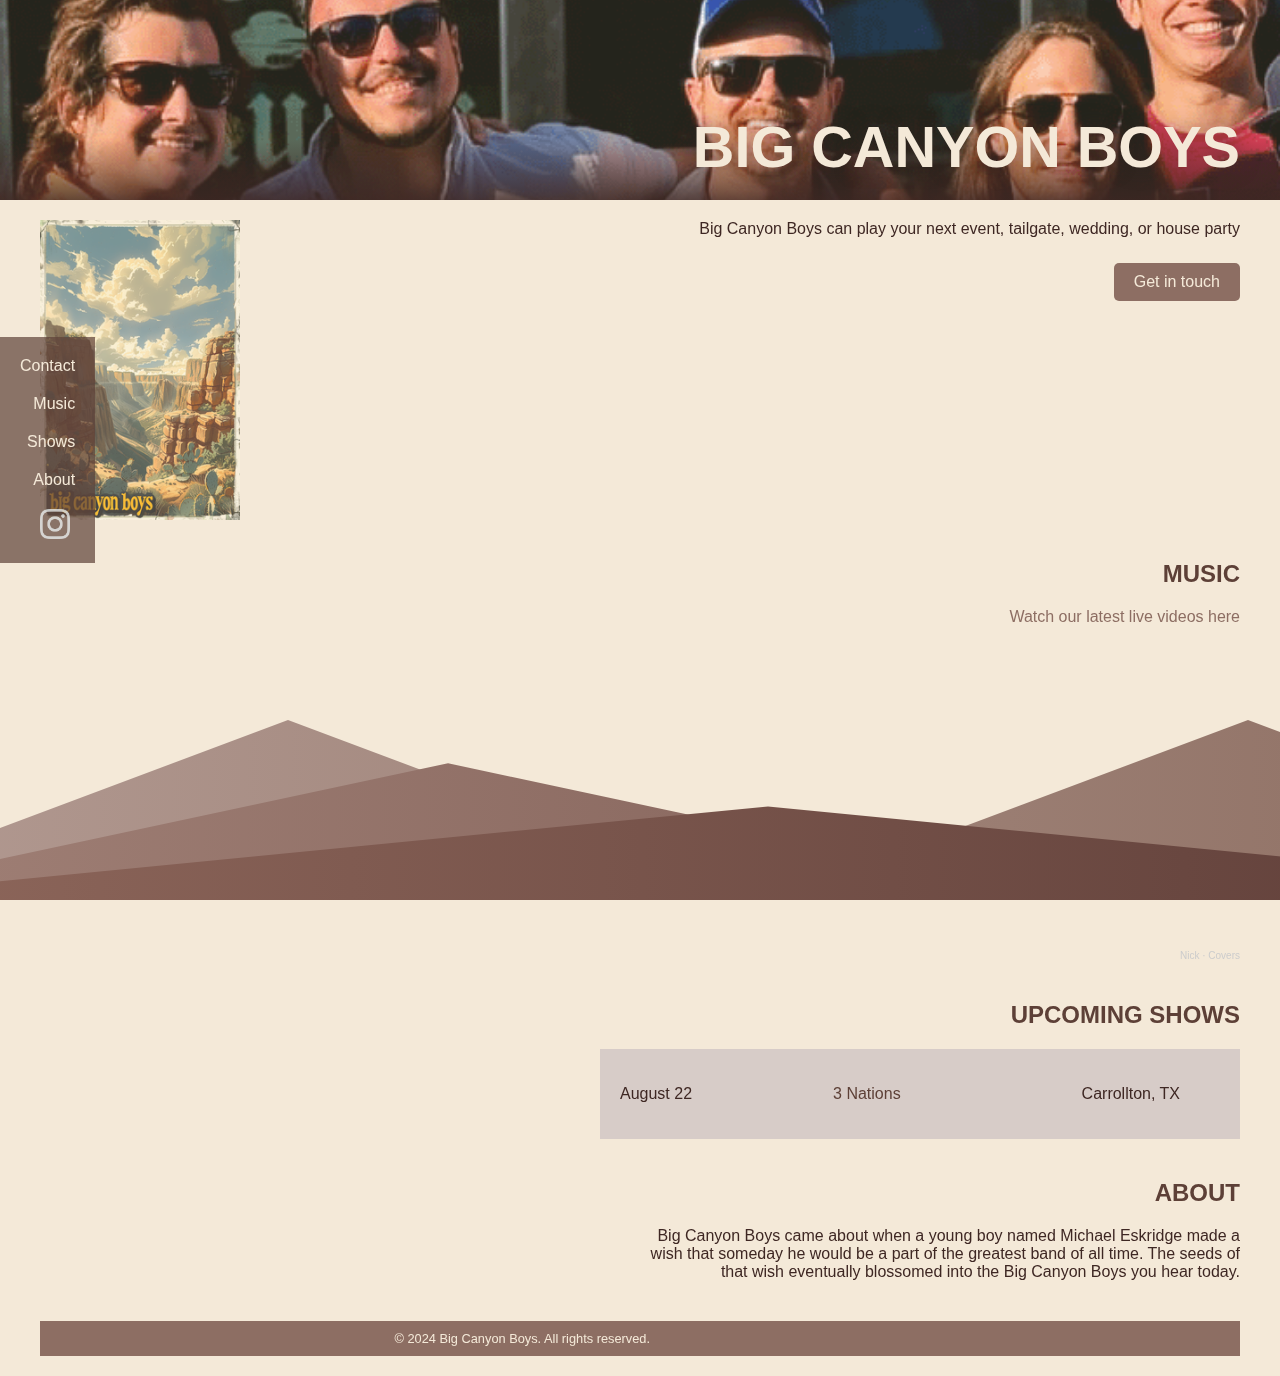
<file: docs/index.html>
<!DOCTYPE html>
<html lang="en">

<head>
  <meta charset="UTF-8">
  <meta name="viewport" content="width=device-width, initial-scale=1.0">
  <title>Big Canyon Boys</title>
  <link rel="stylesheet" href="style.css">
  <script src="script.js" defer></script>
</head>

<body>
  <header>
    <div class="header-content">
      <h1>BIG CANYON BOYS</h1>
    </div>
  </header>

  <!--Mountains in the background-->
  <!-- Line 94: Replace the existing SVG with this rotated version -->
  <!-- Line 94: Replace the existing SVG with this corrected version -->
  <!-- Line 94: Replace the existing SVG with this updated version -->
  <svg id="cliffside" xmlns="http://www.w3.org/2000/svg" viewBox="20 0 200 16.665" preserveAspectRatio="none">
    <defs>
      <linearGradient id="grad2" x1="0%" y1="0%" x2="100%" y2="0%">
        <stop offset="0%" style="stop-color:#B39B93;stop-opacity:1"></stop>
        <stop offset="100%" style="stop-color:#8B6B5E;stop-opacity:1"></stop>
      </linearGradient>
      <linearGradient id="grad3" x1="0%" y1="0%" x2="100%" y2="0%">
        <stop offset="0%" style="stop-color:#A18177;stop-opacity:1"></stop>
        <stop offset="100%" style="stop-color:#75534B;stop-opacity:1"></stop>
      </linearGradient>
      <linearGradient id="grad4" x1="0%" y1="0%" x2="100%" y2="0%">
        <stop offset="0%" style="stop-color:#8F685C;stop-opacity:1"></stop>
        <stop offset="100%" style="stop-color:#5A3A35;stop-opacity:1"></stop>
      </linearGradient>
    </defs>

    <!-- Layer 2: Tallest and furthest back -->
    <path id="mountain2" d="M0 16.665 L50 0 L100 16.665 L150 0 L200 16.665 Z" fill="url(#grad2)"></path>

    <!-- Layer 3: Medium height -->
    <path id="mountain3" d="M0 16.665 L66.67 4 L133.33 16.665 L200 4 L200 16.665 Z" fill="url(#grad3)"></path>

    <!-- Layer 4: Shortest and closest to viewer -->
    <path id="mountain4" d="M0 16.665 L100 8 L200 16.665 Z" fill="url(#grad4)"></path>
  </svg>

  <nav>
    <a href="#contact">Contact</a>
    <a href="#music">Music</a>
    <a href="#shows">Shows</a>
    <a href="#about">About</a>
    <a id="instagram" href="https://www.instagram.com/bigcanyonboys">
      <img src="media/ig.png" alt="Follow us on Instagram" class="social-icon">
    </a>
  </nav>

  <main>
    <div class="split-section">
      <img src="media/poster-0.25x.png" alt="Big Canyon Boys Sticker" class="sticker-image">
      <section id="contact">
        <p>Big Canyon Boys can play your next event, tailgate, wedding, or house party
        </p>
        <a href="mailto:nick@bigcanyonboys.com?cc=mike@bigcanyonboys.com&subject=Book%20Big%20Canyon%20Boys&body=I'm%20with%20___%20and%20I'd%20like%20to%20book%20you%20on%20__%2F__%20at%20__pm.%20I%20prefers%20____%20music."
          class="contact-button">Get in touch</a>
      </section>
    </div>

    <section id="music">
      <h2>MUSIC</h2>
      <p><a href="https://photos.app.goo.gl/Mc4oGQEPHJL2MyEU9">Watch our latest live videos here</a></p>
      <iframe width="100%" height="300" scrolling="no" frameborder="no" allow="autoplay"
        src="https://w.soundcloud.com/player/?url=https%3A//api.soundcloud.com/playlists/1848854025&color=%23ff5500&auto_play=false&hide_related=false&show_comments=true&show_user=true&show_reposts=false&show_teaser=true&visual=true"></iframe>
      <div
        style="font-size: 10px; color: #cccccc;line-break: anywhere;word-break: normal;overflow: hidden;white-space: nowrap;text-overflow: ellipsis; font-family: Interstate,Lucida Grande,Lucida Sans Unicode,Lucida Sans,Garuda,Verdana,Tahoma,sans-serif;font-weight: 100;">
        <a href="https://soundcloud.com/bigcanyonboys" title="Big Canyon Boys" target="_blank"
          style="color: #cccccc; text-decoration: none;">Nick</a> · <a
          href="https://soundcloud.com/bigcanyonboys/sets/covers" title="Covers" target="_blank"
          style="color: #cccccc; text-decoration: none;">Covers</a>
      </div>
    </section>

    <section id="shows">
      <h2>UPCOMING SHOWS</h2>
      <div class="show-section">
        <ul>

          <li>
            <span class="show-date">August 22</span>
            <span class="show-details">
              <a href="https://3nationsbrewing.com/carrollton/">3 Nations</a>
            </span>
            <span class="show-details">Carrollton, TX</span>
          </li>
        </ul>
      </div>
    </section>

    <section id="about">
      <h2>ABOUT</h2>
      <p>Big Canyon Boys came about when a young boy named Michael Eskridge made a wish that someday he would be a
        part
        of the greatest band of all time. The seeds of that wish eventually blossomed into the Big Canyon Boys you
        hear
        today.</p>
    </section>

    <footer>
      <p>&copy; 2024 Big Canyon Boys. All rights reserved.</p>
    </footer>

</body>

</html>
</file>
<file: docs/style.css>
/* Import Google Fonts */
@import url('https: //fonts.googleapis.com/css2?family=Oswald:wght@200..700&display=swap" rel="stylesheet');

body {
  font-family: 'Oswald', sans-serif;
  background-color: #F4E9D8;
  color: #3E2723;
  margin: 0;
  padding: 0;
  text-align: right;
  position: relative;
}

.social-tags {
  position: absolute;
  top: 10px;
  right: 10px;
}

.social-icon {
  width: 30px;
  height: 30px;
  margin: 0 5px;
  filter: sepia(1) hue-rotate(140deg) saturate(60%);
}

header {
  position: relative;
  background-image: url('media/hero.png');
  background-size: cover;
  background-position: center;
  width: 100%;
  height: 20vh;
  min-height: 200px;
  color: #F4E9D8;
  display: flex;
  justify-content: flex-end;
  align-items: flex-end;
  box-sizing: border-box;
}

header::after {
  content: '';
  position: absolute;
  bottom: 0;
  left: 0;
  width: 100%;
  height: 30%;
  background: linear-gradient(to top, rgba(62, 39, 35, 0.8), rgba(62, 39, 35, 0));
  pointer-events: none;
}

.header-content {
  position: relative;
  z-index: 2;
  padding: 20px;
  width: 100%;
  max-width: 1200px;
  margin: 0 auto;
}

.header-content h1 {
  font-family: 'Manrope', sans-serif;
  text-shadow: 0 0 20px rgba(62, 39, 35, 0.6);
  font-size: 4.5vw;
  color: #F4E9D8;
  margin: 0;
}

main {
  max-width: 1200px;
  margin: 0 auto;
  padding: 20px;
  position: relative;
  z-index: 1;
}

section {
  margin-bottom: 40px;
}

p {
  max-width: 600px;
  margin: 0 0 20px auto;
}

p a {
  color: #8D6E63;
  text-decoration: none;
  transition: color 0.3s ease;
}

p a:hover {
  color: #6D4C41;
}

h2 {
  font-family: 'Manrope', sans-serif;
  color: #5D4037;
  margin: 0 0 20px 0;
}

nav {
  background-color: rgba(93, 64, 55, 0.7);
  padding: 10px;
  position: fixed;
  top: 50%;
  left: 0;
  transform: translateY(-50%);
  display: flex;
  flex-direction: column;
  z-index: 1000;
}

nav a {
  font-family: 'Manrope', sans-serif;
  color: #F4E9D8;
  text-decoration: none;
  display: block;
  padding: 10px;
  transition: all 0.3s ease;
}

nav a:hover {
  color: #D7CCC8;
  transform: scale(1.05);
  text-shadow: 0 4px 8px rgba(62, 39, 35, 0.3);
}

ul {
  list-style-type: none;
  padding: 0;
}

.contact-button {
  font-family: 'Manrope', sans-serif;
  display: inline-block;
  padding: 10px 20px;
  background-color: #8D6E63;
  text-decoration: none;
  border-radius: 5px;
  transition: background-color 0.3s ease;
  color: #F4E9D8;
  margin: 5px 0;
}

.contact-button:hover {
  background-color: #6D4C41;
}

.show-section {
  max-width: 600px;
  background-color: #D7CCC8;
  margin-left: auto;
  padding: 20px;
  color: #3E2723;
}

.show-section h2 {
  text-align: right;
}

li {
  display: flex;
  justify-content: flex-end;
  margin-bottom: 10px;
}

.show-details {
  flex-grow: 1;
  margin-left: 10px;
  padding: 0 40px;
  text-align: right;
}

.show-details a {
  text-decoration: none;
  color: #5D4037;
}

.social-links {
  position: absolute;
  top: 10px;
  right: 10px;
}

.social-icon {
  width: 30px;
  height: 30px;
  opacity: 0.7;
  transition: opacity 0.3s ease;
  filter: sepia(1) hue-rotate(140deg) saturate(60%);
}

.social-icon:hover {
  opacity: 1;
}

.split-section {
  display: flex;
  justify-content: space-between;
  align-items: flex-start;
  margin-bottom: 40px;
}

#about,
#contact {
  flex: 1;
  max-width: 50%;
  margin-left: auto;
  padding-left: 20px;
}

.sticker-image {
  flex: 1;
  max-width: 200px;
  width: 100%;
  height: auto;
  opacity: 0.75;
  display: block;
}

#cliffside {
  position: fixed;
  bottom: 0;
  left: 0;
  width: 150%;
  height: 20vh;
  /* Adjust the height as needed */
  z-index: -1;
}

body {
  position: relative;
}

main {
  position: relative;
  z-index: 1;
}

footer {
  background-color: #8D6E63;
  text-align: right;
  color: #F4E9D8;
  padding: 10px;
  /* Reduced from 20px to about a third */
  font-size: 0.8em;
  /* Slightly smaller font size */
}

footer p {
  margin: 0;
  /* Remove default paragraph margin */
}

@media (max-width: 768px) {

  #about,
  #contact {
    max-width: 50%;
    padding-left: 0;
  }

  body {
    padding: 0;
  }

  header {
    height: 20vh;
    min-height: 100px;
  }

  .header-content h1 {
    font-size: 6vw;
  }

  nav {
    position: static;
    transform: none;
    flex-direction: row;
    justify-content: center;
    padding: 10px 0;
  }

  nav a {
    padding: 10px;
  }

  main {
    padding: 20px;
  }

  p {
    max-width: 100%;
  }

  .show-section {
    max-width: 50%;
    padding: 15px;
  }

  li {
    flex-direction: column;
    align-items: flex-end;
  }

  .show-details {
    margin-left: 0;
    padding: 0;
    width: 100%;
  }

  .show-date {
    width: 100%;
    text-align: right;
  }

  #sticker {
    max-width: 100%;
    margin-right: 0;
    margin-bottom: 20px;
  }
}
</file>
